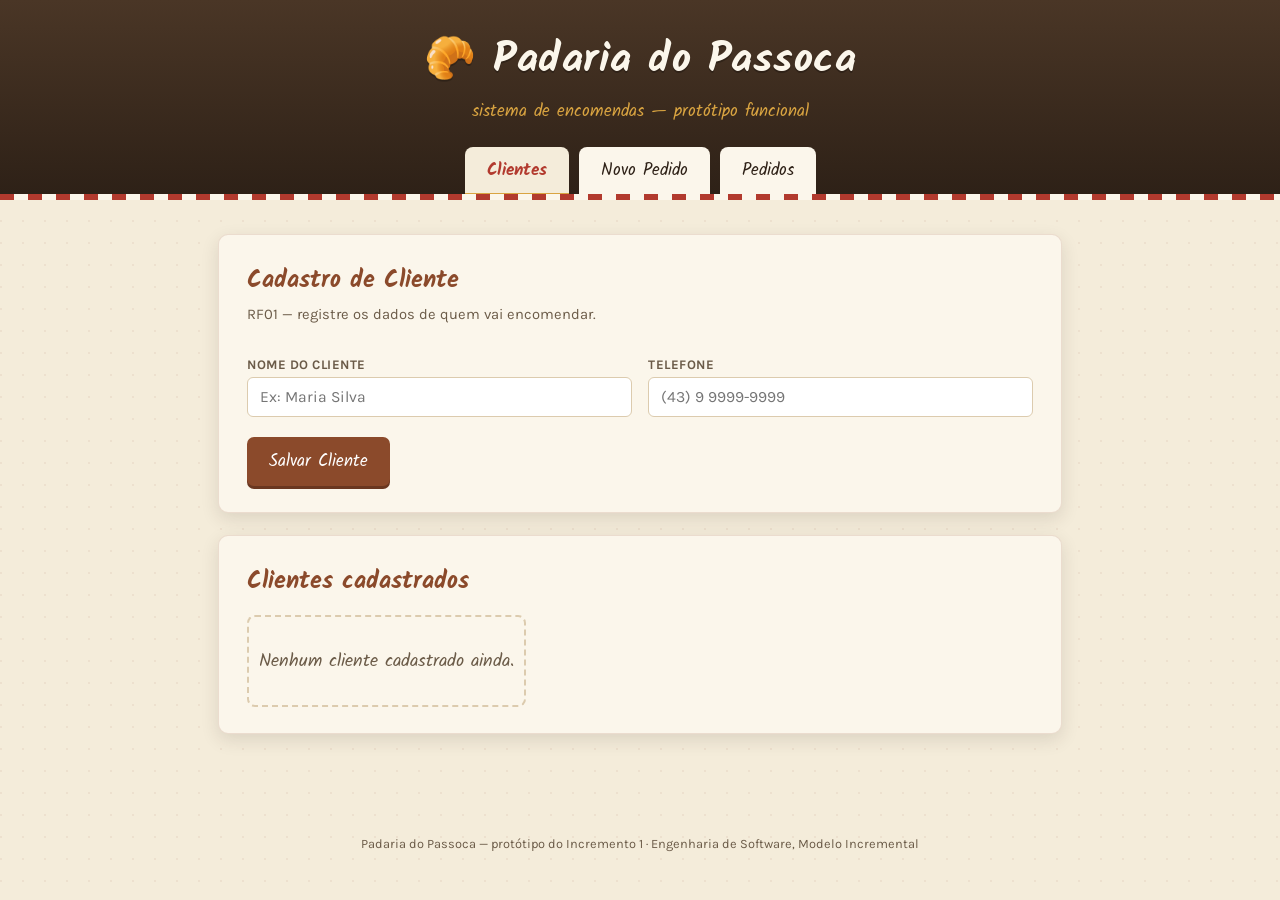
<file: docs/referencia-prototipo/padaria_do_passoca_v1.html>
<!DOCTYPE html>
<html lang="pt-BR">
<head>
<meta charset="UTF-8">
<meta name="viewport" content="width=device-width, initial-scale=1.0">
<title>Padaria do Passoca — Sistema de Encomendas</title>
<style>
  @import url('https://fonts.googleapis.com/css2?family=Kalam:wght@400;700&family=Karla:wght@400;500;600;700&display=swap');

  :root{
    --cream:#F4ECDA;
    --wood:#2E2117;
    --wood-light:#4A3626;
    --crust:#8B4A2B;
    --red:#B23A2E;
    --gold:#D9A441;
    --paper:#FBF6EB;
    --ink:#3A2E22;
    --ink-soft:#6b5b48;
    --green:#5C7A4E;
  }

  *{box-sizing:border-box;}
  html,body{margin:0;padding:0;}
  body{
    background:var(--cream);
    background-image:
      radial-gradient(circle at 1px 1px, rgba(139,74,43,0.07) 1px, transparent 0);
    background-size: 22px 22px;
    font-family:'Karla', sans-serif;
    color:var(--ink);
    min-height:100vh;
  }

  /* ---------- HEADER ---------- */
  header{
    background:
      linear-gradient(180deg, var(--wood-light), var(--wood));
    padding:28px 20px 0;
    text-align:center;
    border-bottom: 6px solid var(--gold);
    position:relative;
  }
  header::after{
    content:"";
    position:absolute; left:0; right:0; bottom:-6px; height:6px;
    background: repeating-linear-gradient(90deg, var(--red) 0 14px, var(--paper) 14px 28px);
  }
  header h1{
    font-family:'Kalam', cursive;
    color: var(--paper);
    font-size: 2.6rem;
    margin: 0;
    letter-spacing: 0.5px;
    text-shadow: 0 2px 0 rgba(0,0,0,0.25);
  }
  header p{
    color: var(--gold);
    font-family:'Kalam', cursive;
    font-size:1.05rem;
    margin: 4px 0 20px;
  }

  nav{
    display:flex;
    justify-content:center;
    gap: 10px;
    flex-wrap: wrap;
    margin-top: 18px;
  }
  nav button{
    font-family:'Kalam', cursive;
    font-size: 1.05rem;
    background: var(--paper);
    color: var(--wood);
    border: none;
    padding: 10px 22px 12px;
    border-radius: 8px 8px 0 0;
    cursor:pointer;
    position:relative;
    top: 2px;
    box-shadow: 0 -2px 0 rgba(0,0,0,0.06) inset;
    transition: transform .15s ease, background .15s ease;
  }
  nav button:hover{ transform: translateY(-2px); }
  nav button.active{
    background: var(--cream);
    color: var(--red);
    font-weight:700;
    box-shadow: 0 -3px 0 var(--gold) inset;
  }

  main{
    max-width: 880px;
    margin: 0 auto;
    padding: 34px 18px 60px;
  }

  .screen{ display:none; animation: fade .25s ease; }
  .screen.active{ display:block; }
  @keyframes fade{ from{opacity:0; transform:translateY(4px);} to{opacity:1; transform:translateY(0);} }

  .card{
    background: var(--paper);
    border-radius: 10px;
    padding: 26px 28px;
    box-shadow: 0 6px 18px rgba(46,33,23,0.12);
    border: 1px solid rgba(139,74,43,0.15);
    margin-bottom: 22px;
  }

  .card h2{
    font-family:'Kalam', cursive;
    color: var(--crust);
    font-size: 1.5rem;
    margin: 0 0 6px;
  }
  .card .sub{
    color: var(--ink-soft);
    font-size: 0.92rem;
    margin: 0 0 20px;
  }

  label{
    display:block;
    font-size: 0.82rem;
    font-weight: 700;
    text-transform: uppercase;
    letter-spacing: .04em;
    color: var(--ink-soft);
    margin-bottom: 5px;
    margin-top: 14px;
  }
  input, select{
    width:100%;
    padding: 10px 12px;
    border-radius: 6px;
    border: 1.5px solid #DCCBAE;
    background: #fff;
    font-family:'Karla', sans-serif;
    font-size: 0.98rem;
    color: var(--ink);
  }
  input:focus, select:focus{
    outline: none;
    border-color: var(--crust);
  }

  .row{ display:flex; gap: 16px; }
  .row > div{ flex:1; }

  button.action{
    font-family:'Kalam', cursive;
    font-size: 1.05rem;
    background: var(--crust);
    color: #fff;
    border:none;
    padding: 11px 22px;
    border-radius: 7px;
    cursor:pointer;
    margin-top: 20px;
    box-shadow: 0 3px 0 #6a3720;
    transition: transform .1s ease;
  }
  button.action:active{ transform: translateY(2px); box-shadow: 0 1px 0 #6a3720; }
  button.action.secondary{
    background: var(--gold);
    box-shadow: 0 3px 0 #a97c26;
    color: var(--wood);
  }
  button.action.ghost{
    background: transparent;
    color: var(--crust);
    box-shadow: none;
    border: 1.5px dashed var(--crust);
  }
  button.action:focus-visible{ outline: 3px solid var(--green); outline-offset: 2px; }

  .empty{
    text-align:center;
    color: var(--ink-soft);
    font-family:'Kalam', cursive;
    font-size: 1.1rem;
    padding: 30px 10px;
    border: 2px dashed #DCCBAE;
    border-radius: 8px;
  }

  /* chips for cliente list */
  .chip-list{ display:flex; flex-wrap:wrap; gap:8px; margin-top: 14px; }
  .chip{
    background: #fff;
    border: 1.5px solid var(--gold);
    color: var(--wood);
    padding: 6px 14px;
    border-radius: 999px;
    font-size: 0.88rem;
  }
  .chip b{ color: var(--crust); }

  /* item list on novo pedido */
  .item-list{ margin-top: 14px; }
  .item-row{
    display:flex; justify-content:space-between; align-items:center;
    background:#fff; border:1px solid #ECE0C8; border-radius:6px;
    padding: 9px 14px; margin-bottom: 7px; font-size: 0.94rem;
  }
  .item-row button{
    background:none; border:none; color:var(--red); cursor:pointer; font-size:1.05rem;
  }

  /* ---------- TICKETS (pedidos) ---------- */
  .ticket{
    background:#fff;
    border-radius: 8px;
    margin-bottom: 18px;
    box-shadow: 0 4px 12px rgba(46,33,23,0.1);
    overflow:hidden;
    border: 1px solid #ECE0C8;
  }
  .ticket-top{
    display:flex; justify-content:space-between; align-items:center;
    padding: 14px 18px;
    background: repeating-linear-gradient(135deg, #fff 0 10px, #FAF4E6 10px 20px);
    border-bottom: 2px dashed #DCCBAE;
  }
  .ticket-top .cliente{
    font-family:'Kalam', cursive;
    font-size: 1.2rem;
    color: var(--wood);
  }
  .ticket-top .num{ color: var(--ink-soft); font-size: 0.8rem; }

  .badge{
    font-size: 0.75rem;
    font-weight:700;
    text-transform: uppercase;
    letter-spacing: .03em;
    padding: 5px 12px;
    border-radius: 999px;
    color:#fff;
    white-space:nowrap;
  }
  .badge.Recebido{ background: var(--gold); color: var(--wood); }
  .badge.Em-producao{ background: var(--crust); }
  .badge.Pronto{ background: var(--green); }
  .badge.Entregue{ background: #7d7568; }
  .badge.Cancelado{ background: var(--red); }

  .ticket-body{ padding: 14px 18px 18px; }
  .ticket-body .itens{ font-size: 0.94rem; color: var(--ink); margin-bottom: 8px; }
  .ticket-body .itens span{ display:block; padding: 2px 0; }
  .ticket-body .meta{ font-size: 0.85rem; color: var(--ink-soft); margin-bottom: 12px; }
  .ticket-actions{ display:flex; gap:8px; flex-wrap:wrap; }
  .ticket-actions button{
    font-family:'Karla', sans-serif;
    font-size: 0.82rem;
    font-weight:600;
    border-radius: 6px;
    padding: 7px 13px;
    border: none;
    cursor:pointer;
  }
  .btn-avancar{ background: var(--wood); color:#fff; }
  .btn-cancelar{ background: transparent; color: var(--red); border: 1.5px solid var(--red) !important; }
  .btn-avancar:disabled{ background:#c9c0af; cursor:not-allowed; }

  footer{
    text-align:center;
    color: var(--ink-soft);
    font-size: 0.8rem;
    padding: 20px;
  }

  @media (max-width:560px){
    .row{ flex-direction:column; }
    header h1{ font-size: 2rem; }
  }
</style>
</head>
<body>

<header>
  <h1>🥐 Padaria do Passoca</h1>
  <p>sistema de encomendas — protótipo funcional</p>
  <nav>
    <button class="tab active" data-screen="clientes">Clientes</button>
    <button class="tab" data-screen="pedido">Novo Pedido</button>
    <button class="tab" data-screen="pedidos">Pedidos</button>
  </nav>
</header>

<main>

  <!-- ===================== TELA 1: CADASTRO DE CLIENTE ===================== -->
  <section id="clientes" class="screen active">
    <div class="card">
      <h2>Cadastro de Cliente</h2>
      <p class="sub">RF01 — registre os dados de quem vai encomendar.</p>

      <div class="row">
        <div>
          <label for="c-nome">Nome do cliente</label>
          <input id="c-nome" type="text" placeholder="Ex: Maria Silva">
        </div>
        <div>
          <label for="c-telefone">Telefone</label>
          <input id="c-telefone" type="text" placeholder="(43) 9 9999-9999">
        </div>
      </div>
      <button class="action" onclick="salvarCliente()">Salvar Cliente</button>
    </div>

    <div class="card">
      <h2>Clientes cadastrados</h2>
      <div id="lista-clientes" class="chip-list"></div>
    </div>
  </section>

  <!-- ===================== TELA 2: NOVO PEDIDO ===================== -->
  <section id="pedido" class="screen">
    <div class="card">
      <h2>Novo Pedido</h2>
      <p class="sub">RF03 / RF04 — monte a encomenda e defina a entrega.</p>

      <label for="p-cliente">Cliente</label>
      <select id="p-cliente"></select>

      <div class="row">
        <div>
          <label for="p-produto">Produto</label>
          <select id="p-produto">
            <option>Pão francês (kg)</option>
            <option>Pão de hamburguer (unidade)</option>
            <option>Bolo de chocolate</option>
            <option>Bolo personalizado (festa)</option>
            <option>Salgados (cento)</option>
            <option>Pão de queijo (dúzia)</option>
            <option>Rosca doce(unidade)</option>
          </select>
        </div>
        <div>
          <label for="p-qtd">Quantidade</label>
          <input id="p-qtd" type="number" min="1" value="1">
        </div>
      </div>

      <div class="row">
        <div>
          <label for="p-data">Data de entrega</label>
          <input id="p-data" type="date">
        </div>
        <div>
          <label for="p-hora">Horário</label>
          <input id="p-hora" type="time">
        </div>
      </div>

      <button class="action secondary" onclick="adicionarItem()">+ Adicionar item ao pedido</button>

      <div class="item-list" id="lista-itens"></div>

      <button class="action" onclick="confirmarPedido()">Confirmar Pedido</button>
    </div>
  </section>

  <!-- ===================== TELA 3: LISTA DE PEDIDOS ===================== -->
  <section id="pedidos" class="screen">
    <div class="card" style="box-shadow:none; background:transparent; border:none; padding:0 0 6px;">
      <h2 style="margin-bottom:2px;">Pedidos</h2>
      <p class="sub">RF05 / RF06 / RF07 — acompanhe e atualize o status das encomendas.</p>
    </div>
    <div id="lista-pedidos"></div>
  </section>

</main>

<footer>Padaria do Passoca — protótipo do Incremento 1 · Engenharia de Software, Modelo Incremental</footer>

<script>
  // ---------- estado em memória (sem localStorage) ----------
  let clientes = [];
  let pedidos = [];
  let itensPedidoAtual = [];
  let proximoIdCliente = 1;
  let proximoIdPedido = 1;

  const STATUS_FLOW = ["Recebido", "Em produção", "Pronto", "Entregue"];

  // ---------- navegação entre telas ----------
  document.querySelectorAll('nav .tab').forEach(btn => {
    btn.addEventListener('click', () => {
      document.querySelectorAll('nav .tab').forEach(b => b.classList.remove('active'));
      document.querySelectorAll('.screen').forEach(s => s.classList.remove('active'));
      btn.classList.add('active');
      document.getElementById(btn.dataset.screen).classList.add('active');
      if (btn.dataset.screen === 'pedido') atualizarSelectClientes();
    });
  });

  // ---------- clientes ----------
  function salvarCliente(){
    const nome = document.getElementById('c-nome').value.trim();
    const telefone = document.getElementById('c-telefone').value.trim();
    if(!nome || !telefone){
      alert('Preencha nome e telefone do cliente.');
      return;
    }
    clientes.push({ id: proximoIdCliente++, nome, telefone });
    document.getElementById('c-nome').value = '';
    document.getElementById('c-telefone').value = '';
    renderClientes();
  }

  function renderClientes(){
    const box = document.getElementById('lista-clientes');
    if(clientes.length === 0){
      box.innerHTML = '<div class="empty">Nenhum cliente cadastrado ainda.</div>';
      return;
    }
    box.innerHTML = clientes.map(c =>
      `<span class="chip"><b>${c.nome}</b> · ${c.telefone}</span>`
    ).join('');
  }

  function atualizarSelectClientes(){
    const sel = document.getElementById('p-cliente');
    if(clientes.length === 0){
      sel.innerHTML = '<option value="">Cadastre um cliente primeiro</option>';
      return;
    }
    sel.innerHTML = clientes.map(c => `<option value="${c.id}">${c.nome}</option>`).join('');
  }

  // ---------- montagem do pedido ----------
  function adicionarItem(){
    const produto = document.getElementById('p-produto').value;
    const qtd = parseInt(document.getElementById('p-qtd').value) || 1;
    itensPedidoAtual.push({ produto, qtd });
    renderItens();
  }

  function removerItem(idx){
    itensPedidoAtual.splice(idx, 1);
    renderItens();
  }

  function renderItens(){
    const box = document.getElementById('lista-itens');
    if(itensPedidoAtual.length === 0){
      box.innerHTML = '<div class="empty">Nenhum item adicionado ainda.</div>';
      return;
    }
    box.innerHTML = itensPedidoAtual.map((it, idx) =>
      `<div class="item-row"><span>${it.qtd}x ${it.produto}</span><button onclick="removerItem(${idx})" title="Remover">✕</button></div>`
    ).join('');
  }

  function confirmarPedido(){
    const clienteId = document.getElementById('p-cliente').value;
    const data = document.getElementById('p-data').value;
    const hora = document.getElementById('p-hora').value;

    if(!clienteId){ alert('Selecione um cliente cadastrado.'); return; }
    if(itensPedidoAtual.length === 0){ alert('Adicione pelo menos um item ao pedido.'); return; }
    if(!data || !hora){ alert('Informe a data e o horário de entrega.'); return; }

    const cliente = clientes.find(c => c.id == clienteId);
    pedidos.push({
      id: proximoIdPedido++,
      cliente: cliente.nome,
      itens: [...itensPedidoAtual],
      data, hora,
      status: 'Recebido'
    });

    itensPedidoAtual = [];
    renderItens();
    document.getElementById('p-data').value = '';
    document.getElementById('p-hora').value = '';
    renderPedidos();

    // leva o usuário para ver o pedido criado
    document.querySelector('nav .tab[data-screen="pedidos"]').click();
  }

  // ---------- lista de pedidos ----------
  function renderPedidos(){
    const box = document.getElementById('lista-pedidos');
    if(pedidos.length === 0){
      box.innerHTML = '<div class="empty">Nenhum pedido registrado ainda.<br>Vá em "Novo Pedido" para criar o primeiro.</div>';
      return;
    }
    box.innerHTML = pedidos.slice().reverse().map(p => {
      const badgeClass = p.status.replace(' ', '-');
      const proximoIndex = STATUS_FLOW.indexOf(p.status) + 1;
      const podeAvancar = p.status !== 'Cancelado' && proximoIndex < STATUS_FLOW.length;
      const proximoStatus = podeAvancar ? STATUS_FLOW[proximoIndex] : null;
      const itensHtml = p.itens.map(it => `<span>${it.qtd}x ${it.produto}</span>`).join('');

      return `
        <div class="ticket">
          <div class="ticket-top">
            <div>
              <div class="cliente">${p.cliente}</div>
              <div class="num">Pedido #${String(p.id).padStart(3,'0')}</div>
            </div>
            <span class="badge ${badgeClass}">${p.status}</span>
          </div>
          <div class="ticket-body">
            <div class="itens">${itensHtml}</div>
            <div class="meta">Entrega: ${formatarData(p.data)} às ${p.hora}</div>
            <div class="ticket-actions">
              <button class="btn-avancar" ${podeAvancar ? '' : 'disabled'} onclick="avancarStatus(${p.id})">
                ${podeAvancar ? 'Marcar como "' + proximoStatus + '"' : 'Concluído'}
              </button>
              ${p.status !== 'Cancelado' && p.status !== 'Entregue' ? `<button class="btn-cancelar" onclick="cancelarPedido(${p.id})">Cancelar pedido</button>` : ''}
            </div>
          </div>
        </div>`;
    }).join('');
  }

  function avancarStatus(id){
    const pedido = pedidos.find(p => p.id === id);
    const idx = STATUS_FLOW.indexOf(pedido.status);
    if(idx + 1 < STATUS_FLOW.length){
      pedido.status = STATUS_FLOW[idx + 1];
      renderPedidos();
    }
  }

  function cancelarPedido(id){
    const pedido = pedidos.find(p => p.id === id);
    pedido.status = 'Cancelado';
    renderPedidos();
  }

  function formatarData(iso){
    if(!iso) return '';
    const [ano, mes, dia] = iso.split('-');
    return `${dia}/${mes}/${ano}`;
  }

  // ---------- estado inicial ----------
  renderClientes();
  renderItens();
  renderPedidos();
</script>

</body>
</html>
</file>
